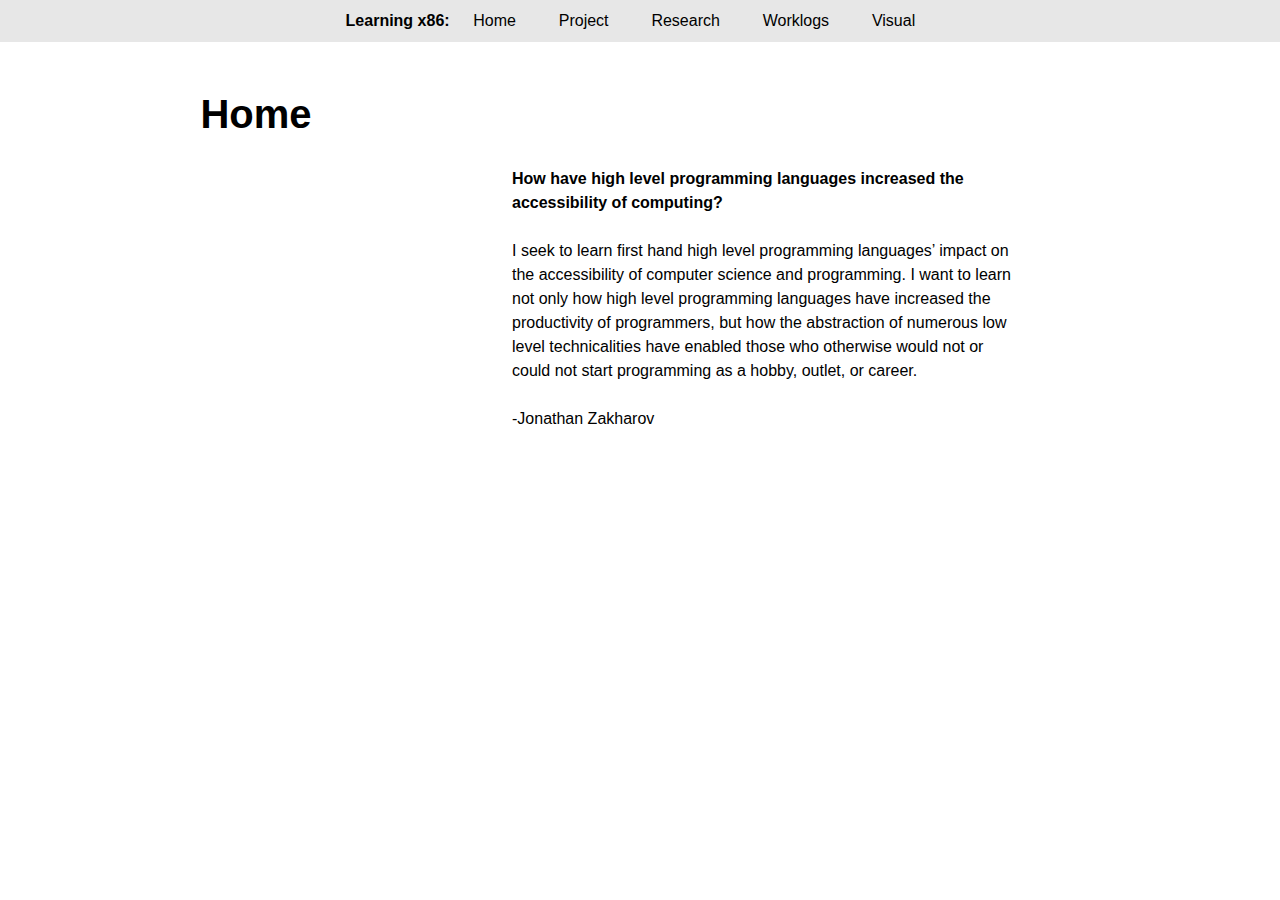
<file: index.html>
<!DOCTYPE html>
<html>

<head>
    <title>Learning x86</title>
    <link rel="stylesheet" href="style.css">
    <link rel="shortcut icon" type="image/x-icon" href="favicon.ico">
</head>

<div id="wrapper">
    <div class="nav">
        <ul id="list">
            
            <b>
            Learning x86:
            </b>

            <li><a href="index.html">Home</a></li>
            <li><a href="project.html">Project</a></li>
            <li><a href="research.html">Research</a></li>
            <li><a href="worklogs.html">Worklogs</a></li>
            <li><a href="visual.html">Visual</a></li>
        </ul>
    </div>
</div>


<div class="main">

    <h1>Home</h1>

    <div id="text">
        <p>
            <b>How have high level programming languages increased the accessibility of computing?</b> <br><br>
            
            I seek to learn first hand high level programming languages’ impact on the accessibility of computer science and programming. 
            I want to learn not only how high level programming languages have increased the productivity of programmers, 
            but how the abstraction of numerous low level technicalities have enabled those who otherwise would not or could not start programming as a hobby, outlet, or career.<br><br>

            -Jonathan Zakharov
        </p>

    </div>

</div>

</html>
</file>
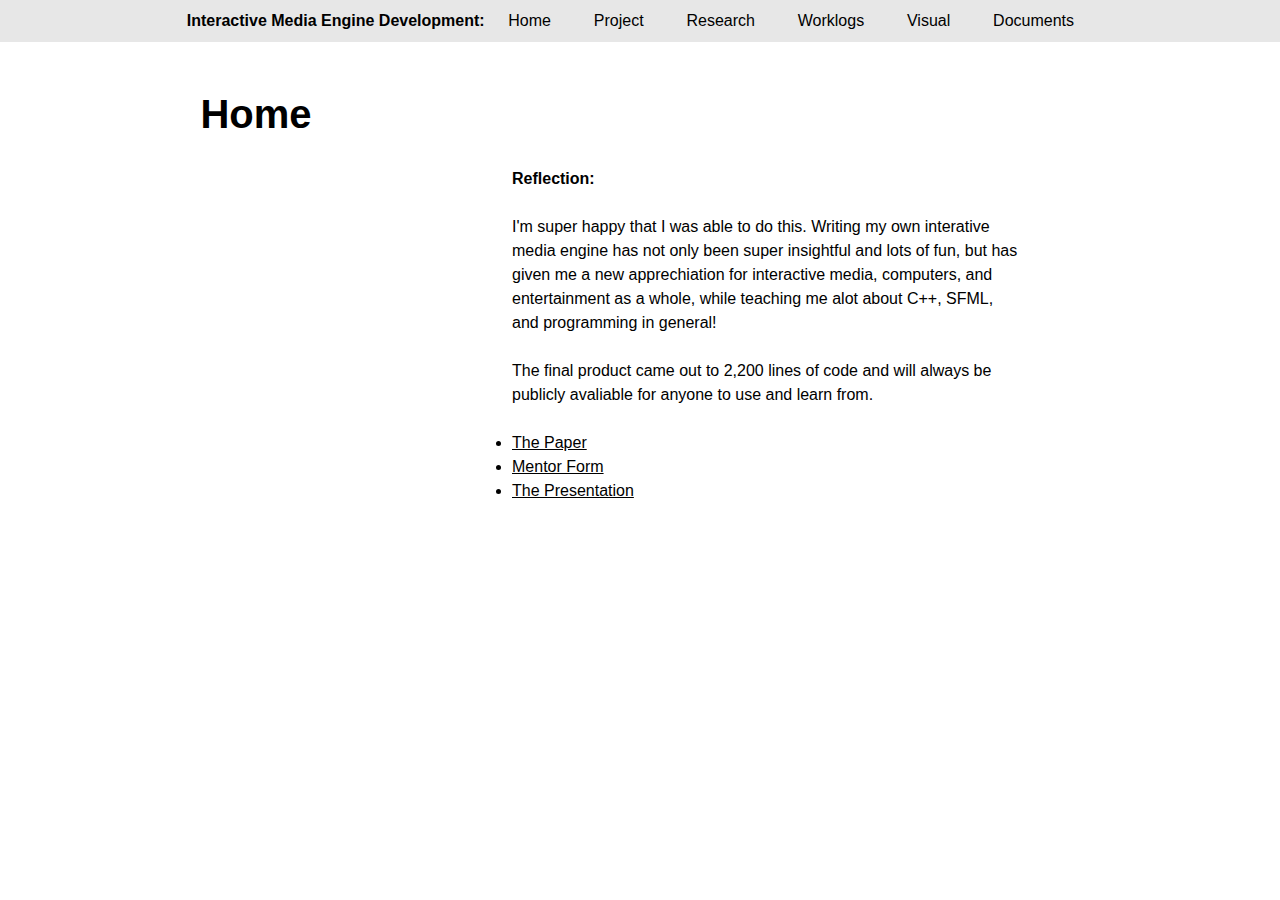
<file: documents.html>
<!DOCTYPE html>
<html>

<!--

Many of you have asked what you need for your website;
1.  A copy of your letter of intent, and statement of introduction for your project.
2.  Your mentor documentation
3.  A copy of your paper
4.  Work Logs that trace your progress-- very brief
5. Evidence of your project- show us what you did.
6. Slides for your presentation
7. Reflection - what you got from your project

 -->

<head>
    <title>Interactive Media Engine Development</title>
    <link rel="stylesheet" href="style.css">
    <link rel="shortcut icon" type="image/x-icon" href="favicon.ico">
</head>

<div id="wrapper">
    <div class="nav">
        <ul id="list">
            
            <b>
                Interactive Media Engine Development:
            </b>

            <li><a href="index.html">Home</a></li>
            <li><a href="project.html">Project</a></li>
            <li><a href="research.html">Research</a></li>
            <li><a href="worklogs.html">Worklogs</a></li>
            <li><a href="visual.html">Visual</a></li>
            <li><a href="documents.html">Documents</a></li>
        </ul>
    </div>
</div>


<div class="main">

    <h1>Home</h1>

    <div id="text">

        <b>Reflection:</b> <br><br>
        <p> 
            I'm super happy that I was able to do this. Writing my own interative media engine has not only been
            super insightful and lots of fun, but has given me a new apprechiation for interactive media, computers,
            and entertainment as a whole, while teaching me alot about C++, SFML, and programming in general!

            <br><br>

            The final product came out to 2,200 lines of code and will always be publicly avaliable for anyone to use and learn from.
        </p>

        <br>

            <li><a href="https://docs.google.com/document/d/1GzNIMluQVqVACzTxq3j4C5MGhTjgf9NftVPxm7nhAIU/edit">The Paper</a>
            <li><a href="https://docs.google.com/document/d/1UM1Czi3Ah6HXX6d9BTo-GGAQwUIYTQqcs2iCA-8ogJE/edit">Mentor Form</a>
            <li><a href="https://docs.google.com/presentation/d/1YssnhwD6mUbY8R1mQg2uSiz0elHWvxWFAT0LJwfInCc/edit?usp=sharing">The Presentation</a>
            
    </div>

</div>

</html>
</file>
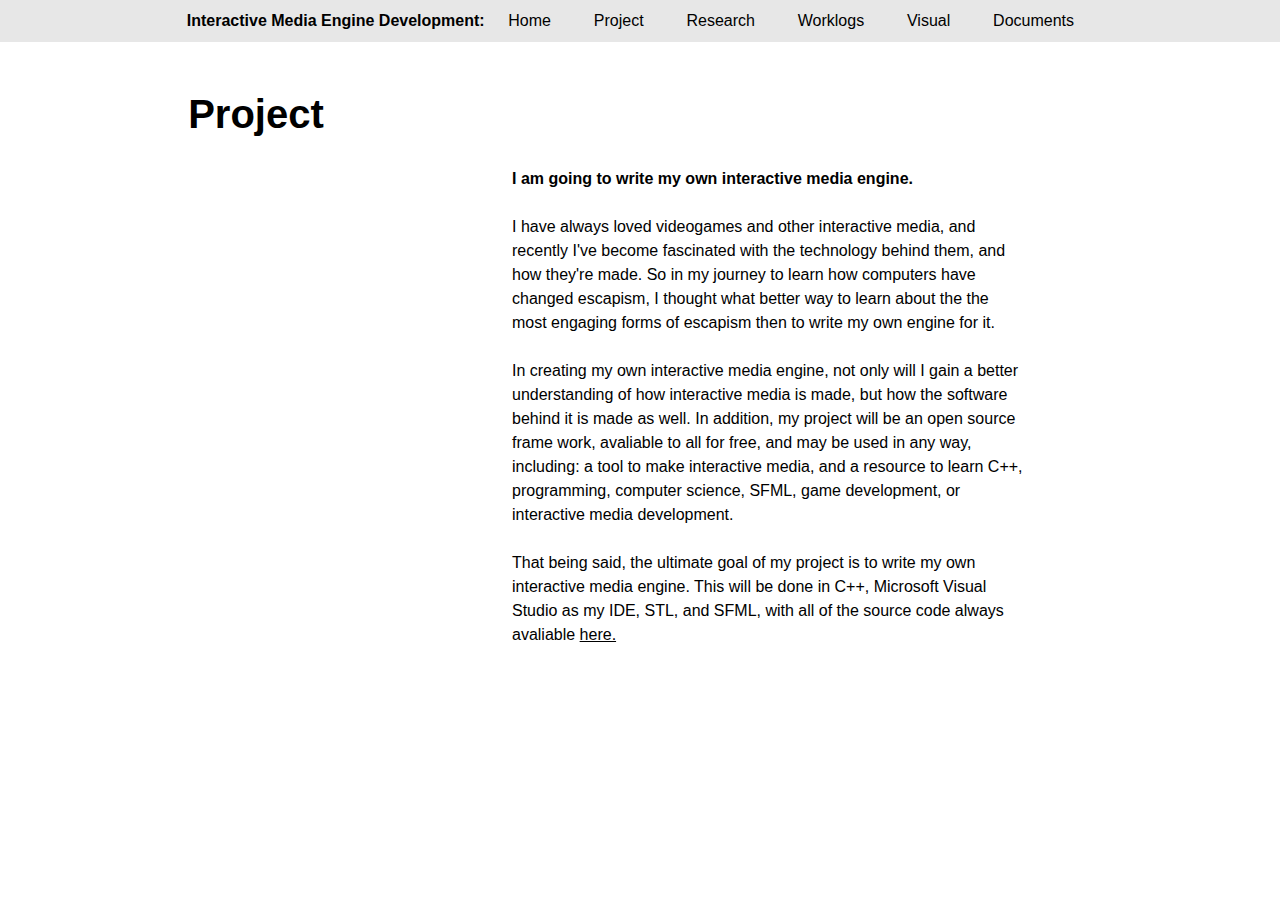
<file: project.html>
<!DOCTYPE html>
<html>

<head>
    <title>Interactive Media Engine Development</title>
    <link rel="stylesheet" href="style.css">
    <link rel="shortcut icon" type="image/x-icon" href="favicon.ico">
</head>

<div id="wrapper">
    <div class="nav">
        <ul id="list">
            
            <b>
            Interactive Media Engine Development:
            </b>

            <li><a href="index.html">Home</a></li>
            <li><a href="project.html">Project</a></li>
            <li><a href="research.html">Research</a></li>
            <li><a href="worklogs.html">Worklogs</a></li>
            <li><a href="visual.html">Visual</a></li>
            <li><a href="documents.html">Documents</a></li>
        </ul>
    </div>
</div>

<div class="main">

    <h1>Project</h1>

    <div id="text">
        <p>
            <b>I am going to write my own interactive media engine.</b> <br><br>
            
            I have always loved videogames and other interactive media, and recently I've become fascinated with the technology behind them, and 
            how they're made. So in my journey to learn how computers have changed escapism, I thought what better way to learn about the 
            the most engaging forms of escapism then to write my own engine for it.

            <br><br>
            In creating my own interactive media engine, not only will I gain a better understanding of how interactive media is made, but how the software 
            behind it is made as well.
            In addition, my project will be an open source frame work, avaliable to all for free, and may be used in any way, including: a tool to make 
            interactive media, and a resource to learn C++, programming, computer science, SFML, game development, or interactive media development.

            <br><br>
            That being said, the ultimate goal of my project is to write my own interactive media engine.
            This will be done in C++, Microsoft Visual Studio as my IDE, STL, and SFML, with all of the source code always avaliable 
            <a href="https://github.com/pritzza/Pritzza-Engine">here.</a>
        </p>
    </div>

</div>

</html>
</file>
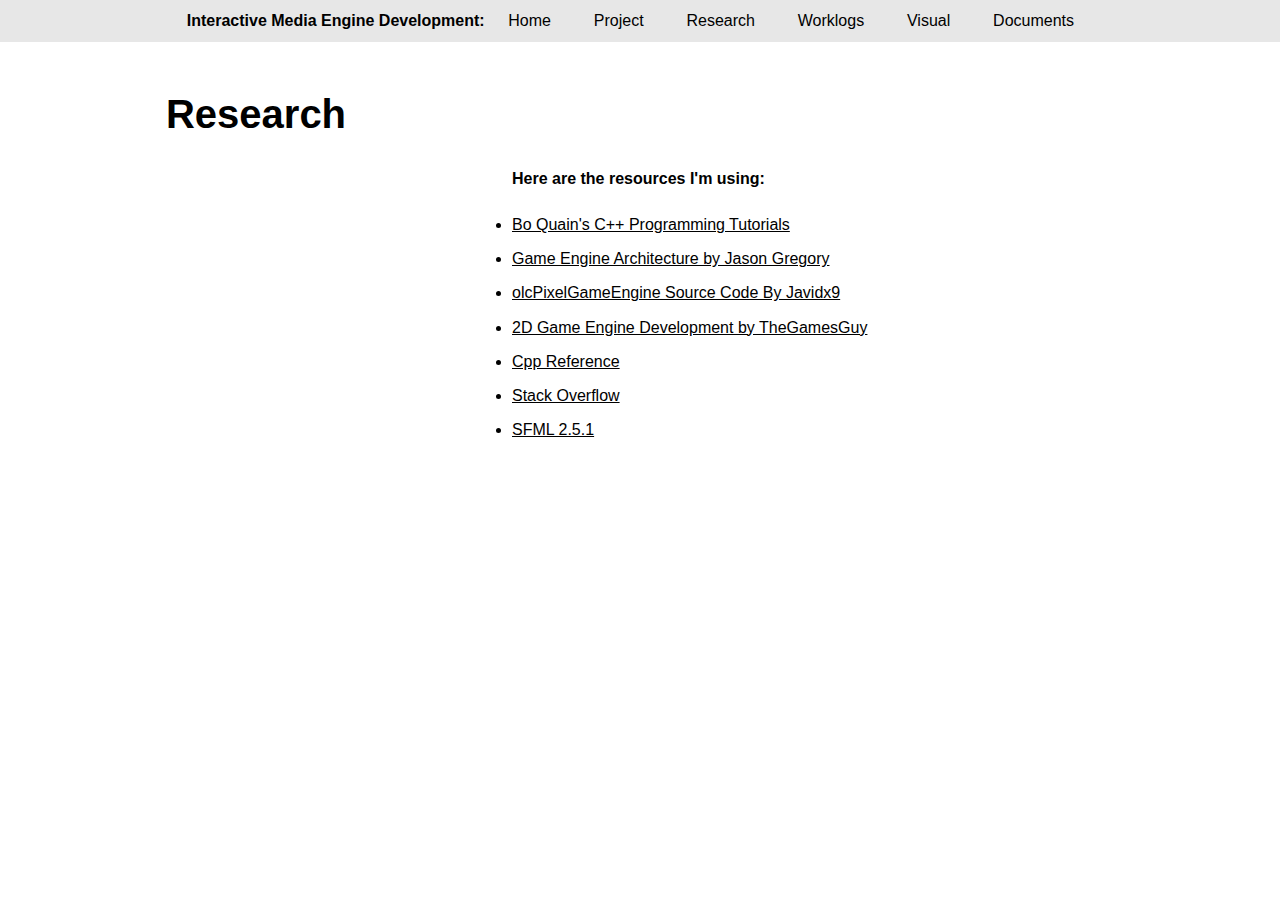
<file: research.html>
<!DOCTYPE html>
<html>

<head>
    <title>Interactive Media Engine Development</title>
    <link rel="stylesheet" href="style.css">
    <link rel="shortcut icon" type="image/x-icon" href="favicon.ico">
</head>

<div id="wrapper">
    <div class="nav">
        <ul id="list">
            
            <b>
            Interactive Media Engine Development:
            </b>

            <li><a href="index.html">Home</a></li>
            <li><a href="project.html">Project</a></li>
            <li><a href="research.html">Research</a></li>
            <li><a href="worklogs.html">Worklogs</a></li>
            <li><a href="visual.html">Visual</a></li>
            <li><a href="documents.html">Documents</a></li>

        </ul>
    </div>
</div>

<div class="main">

    <h1>Research</h1>

    <div id="text">
        <b>Here are the resources I'm using:</b> <br><br>
        <div id="research">
            <li><a href="https://www.youtube.com/user/BoQianTheProgrammer">Bo Quain's C++ Programming Tutorials</p>
            <li><a href="https://www.gameenginebook.com/">Game Engine Architecture by Jason Gregory</p>
            <li><a href="https://github.com/OneLoneCoder/olcPixelGameEngine">olcPixelGameEngine Source Code By Javidx9</p>
            <li><a href="https://thatgamesguy.co.uk/game-engine-dev/">2D Game Engine Development by TheGamesGuy</p>
            <li><a href="https://en.cppreference.com/w/">Cpp Reference</p>
            <li><a href="https://stackoverflow.com/">Stack Overflow</p>
            <li><a href="https://www.sfml-dev.org/index.php">SFML 2.5.1</p>
        </div>
    </div>

</div>

</html>
</file>
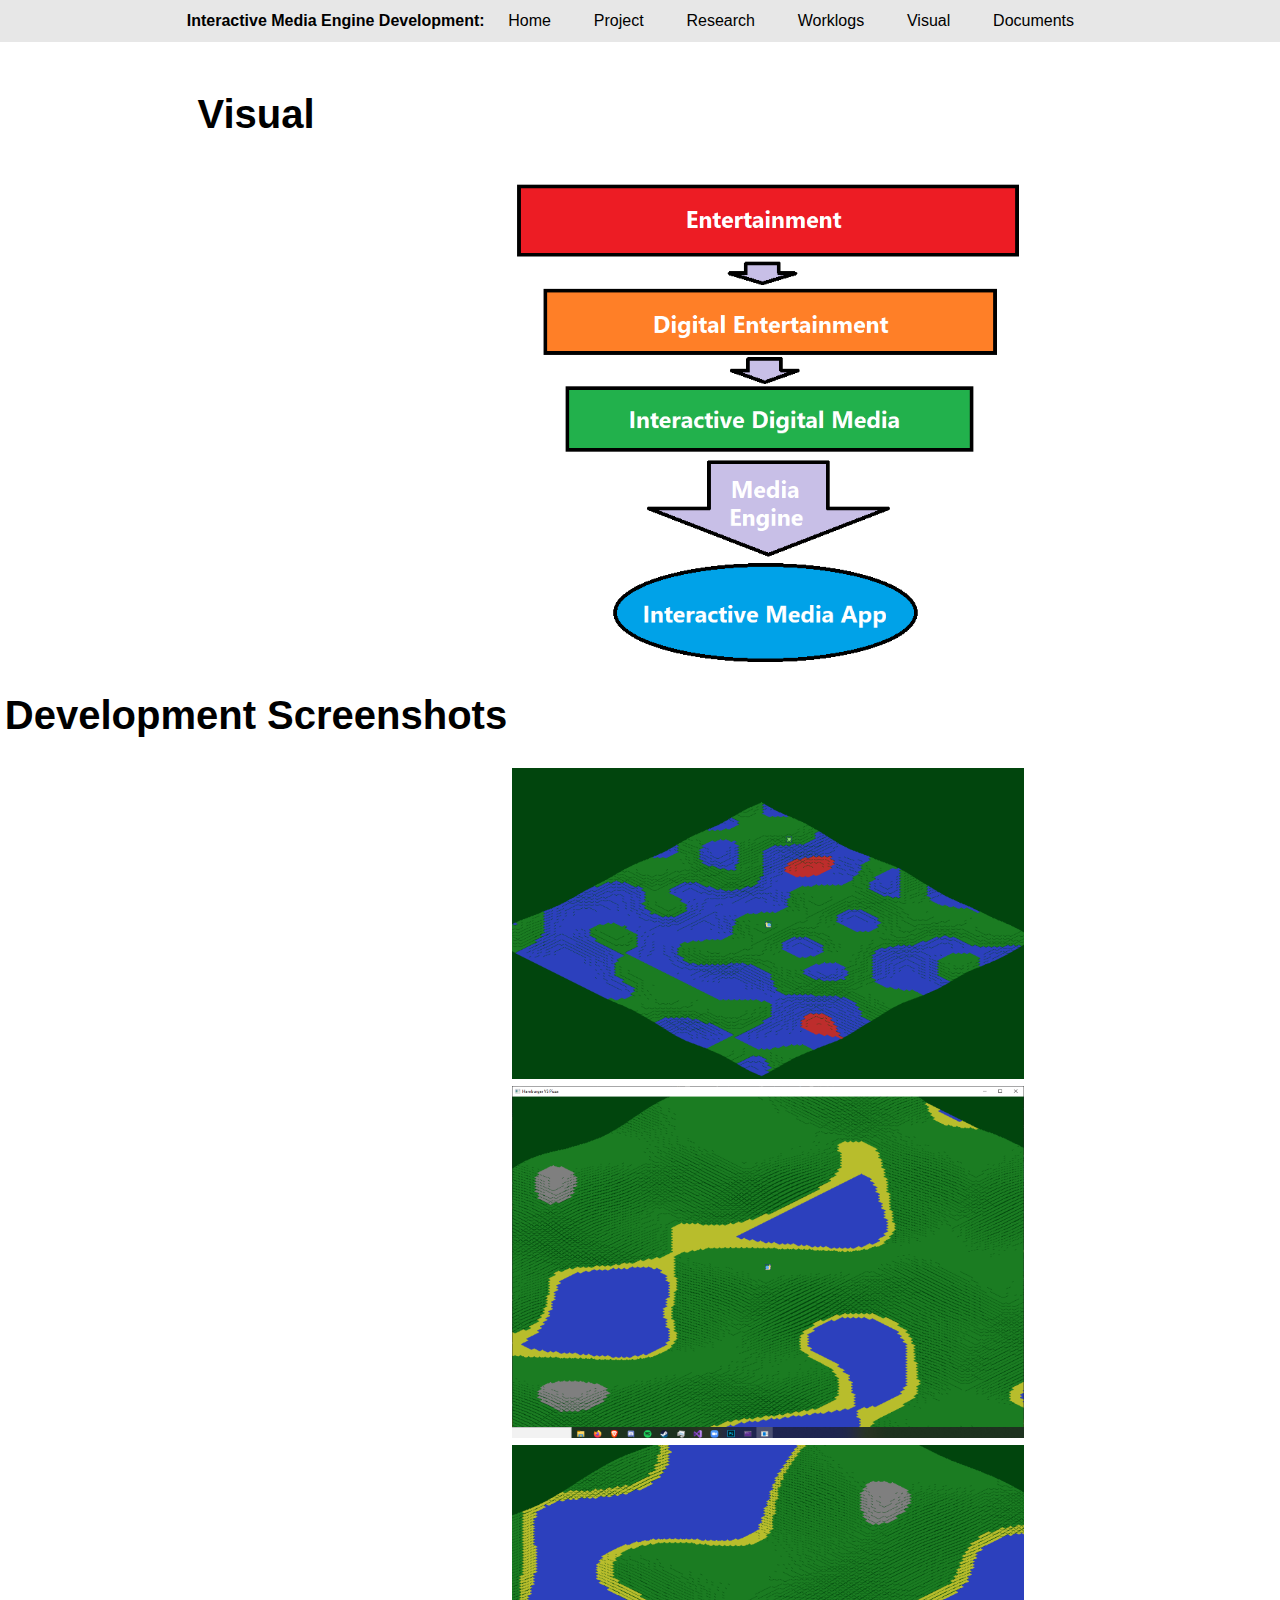
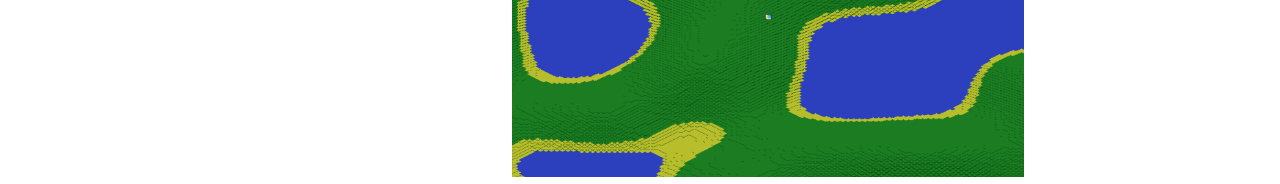
<file: visual.html>
<!DOCTYPE html>
<html>

<head>
    <title>Interactive Media Engine Development</title>
    <link rel="stylesheet" href="style.css">
    <link rel="shortcut icon" type="image/x-icon" href="favicon.ico">
</head>

<div id="wrapper">
    <div class="nav">
        <ul id="list">
            
            <b>
            Interactive Media Engine Development:
            </b>

            <li><a href="index.html">Home</a></li>
            <li><a href="project.html">Project</a></li>
            <li><a href="research.html">Research</a></li>
            <li><a href="worklogs.html">Worklogs</a></li>
            <li><a href="visual.html">Visual</a></li>
            <li><a href="documents.html">Documents</a></li>

        </ul>
    </div>
</div>

<div class="main">

    <h1>Visual</h1>

    <div id="text">
        <div id="image">
            <img src="visual.png">
        </div>
    </div>

    <br>

    <h1>Development Screenshots</h1>


    <div id="text">
        <div id="image">
            <img src="dev pic 1.png">
            <img src="dev pic 2.png">
            <img src="dev pic 3.png">
        </div>
    </div>

</div>

</html>
</file>
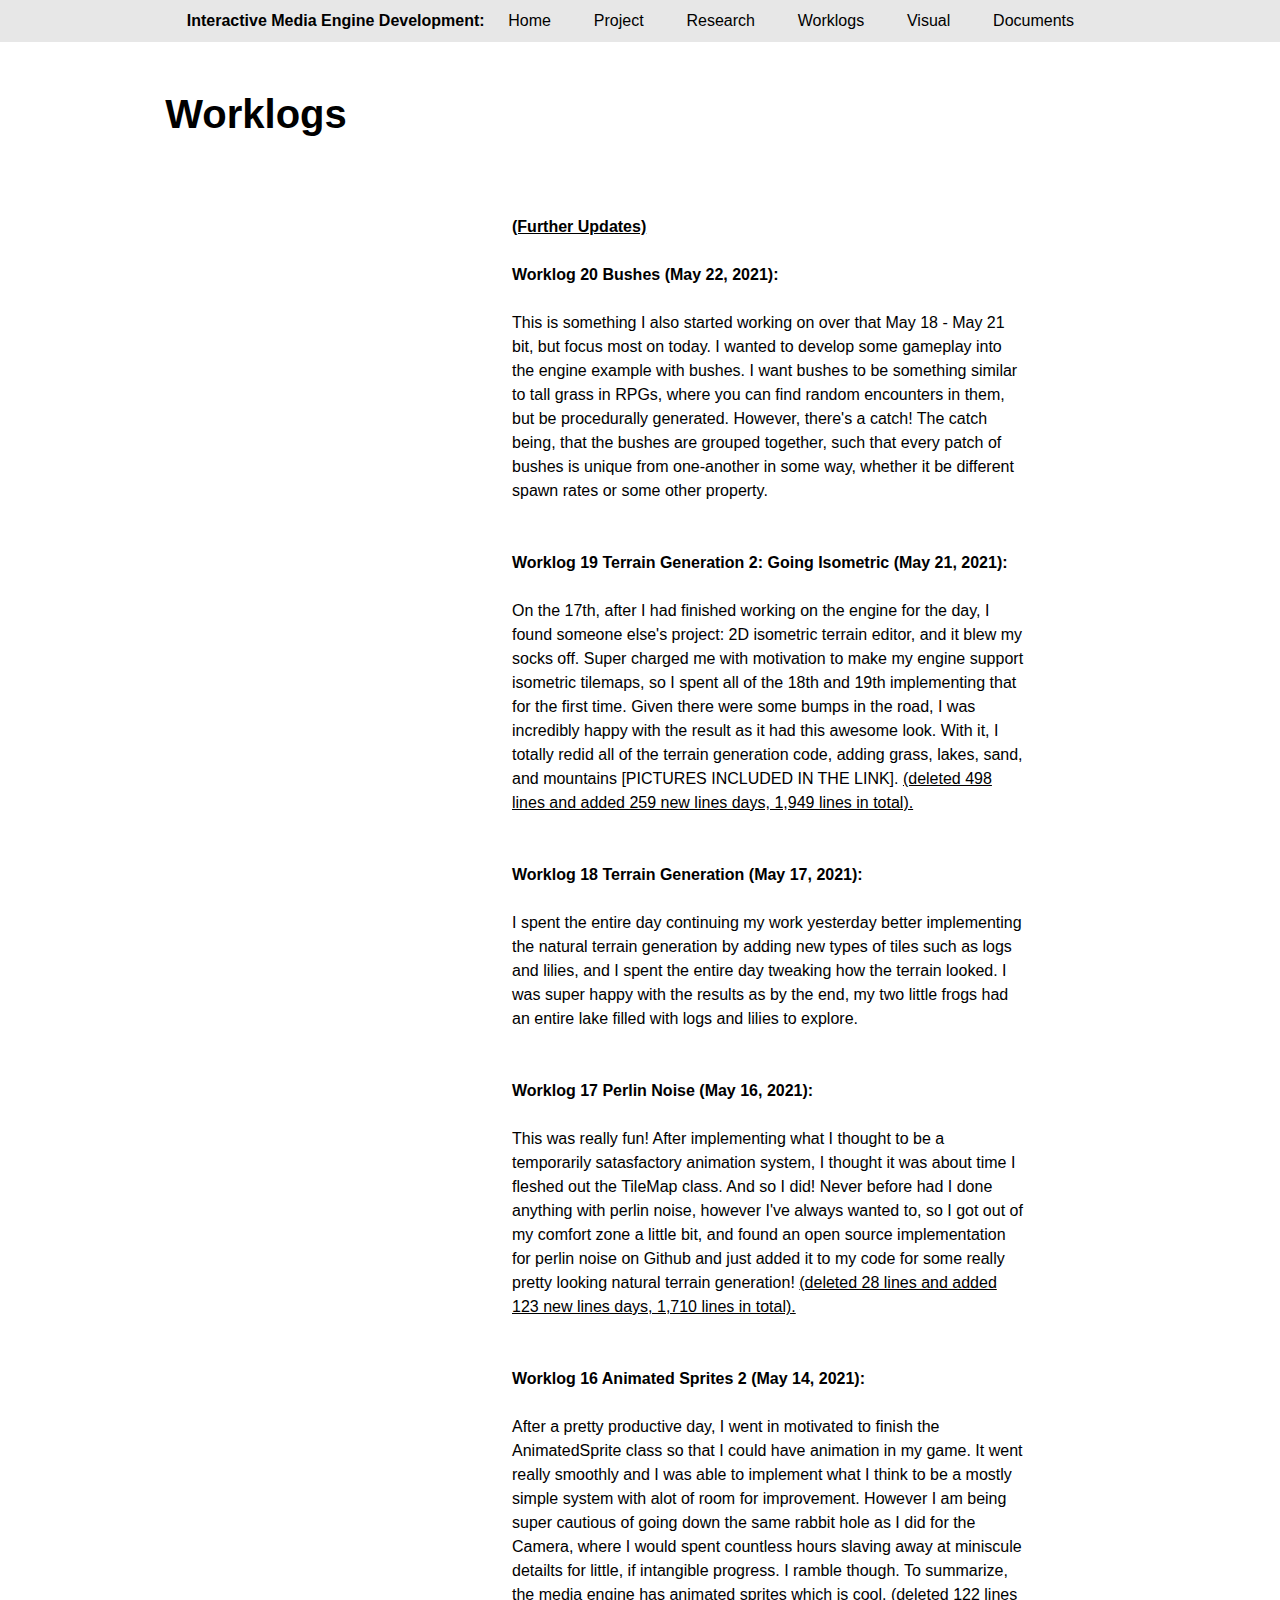
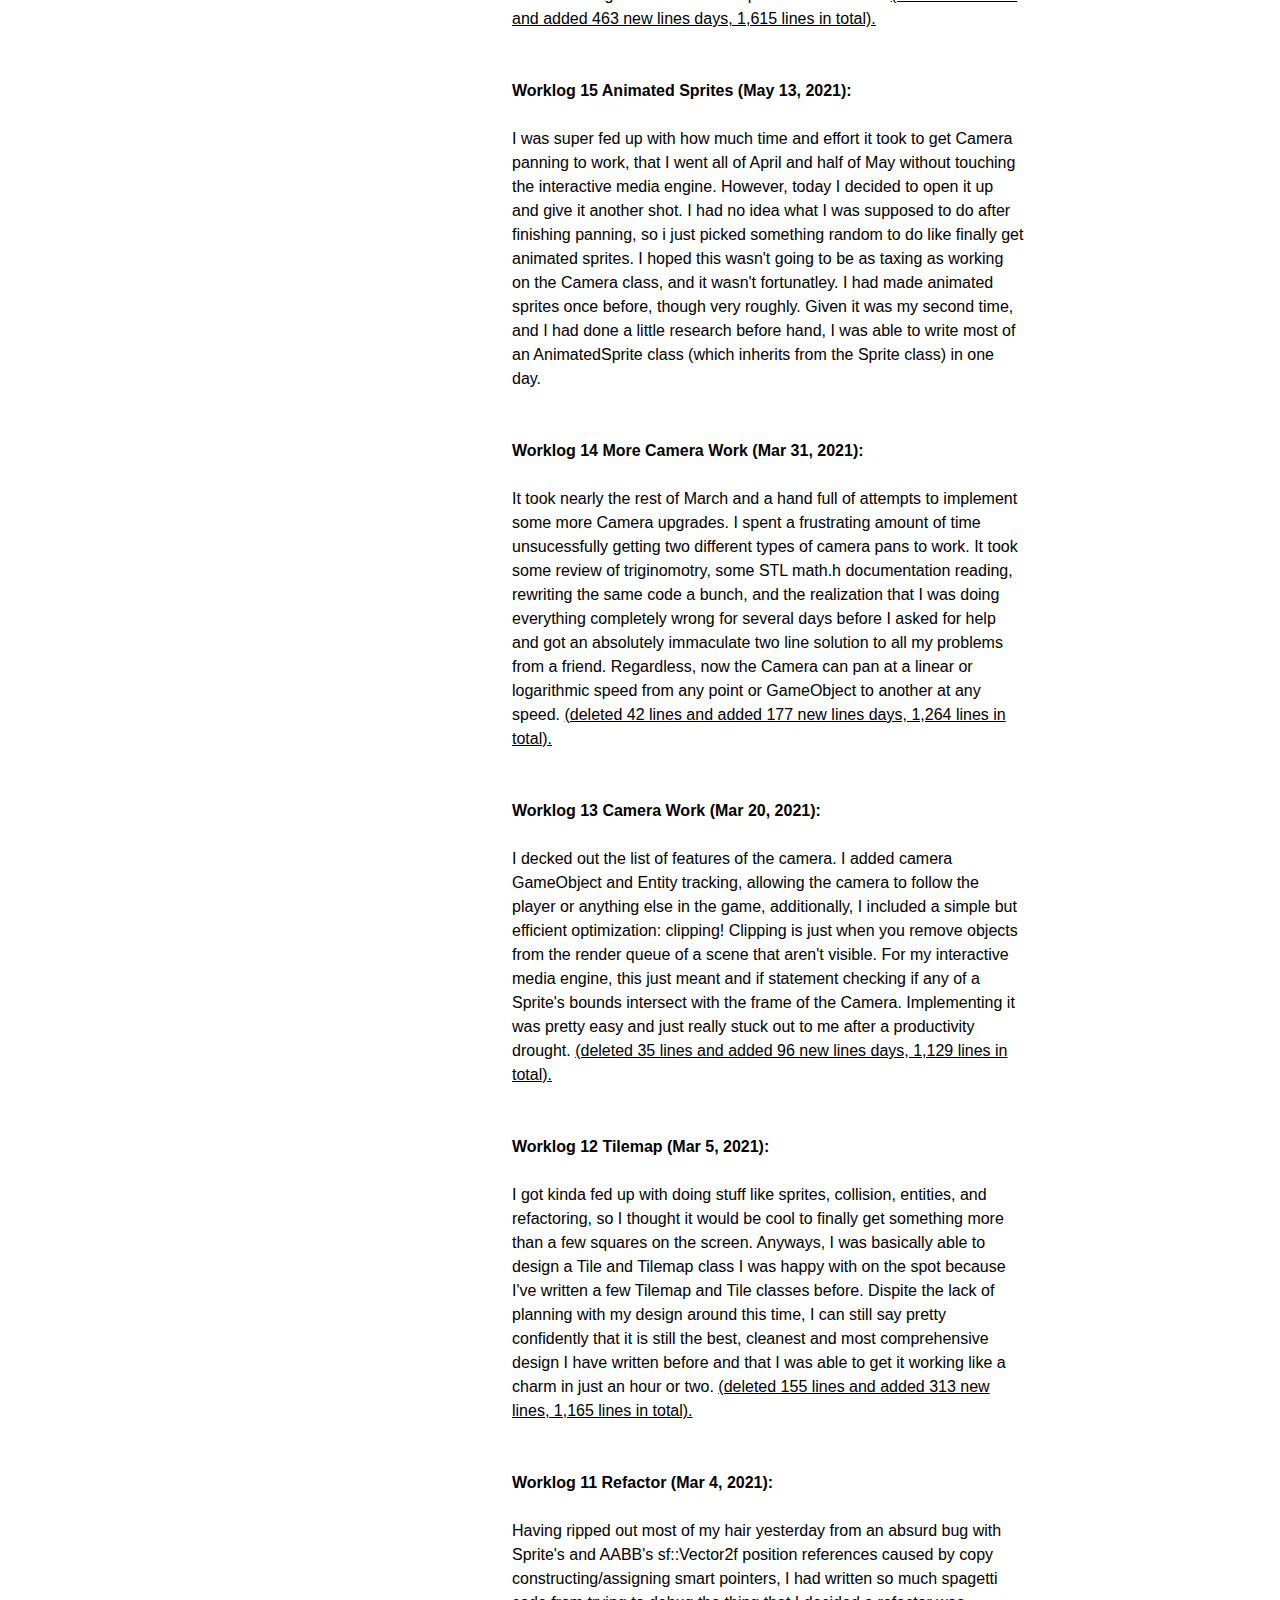
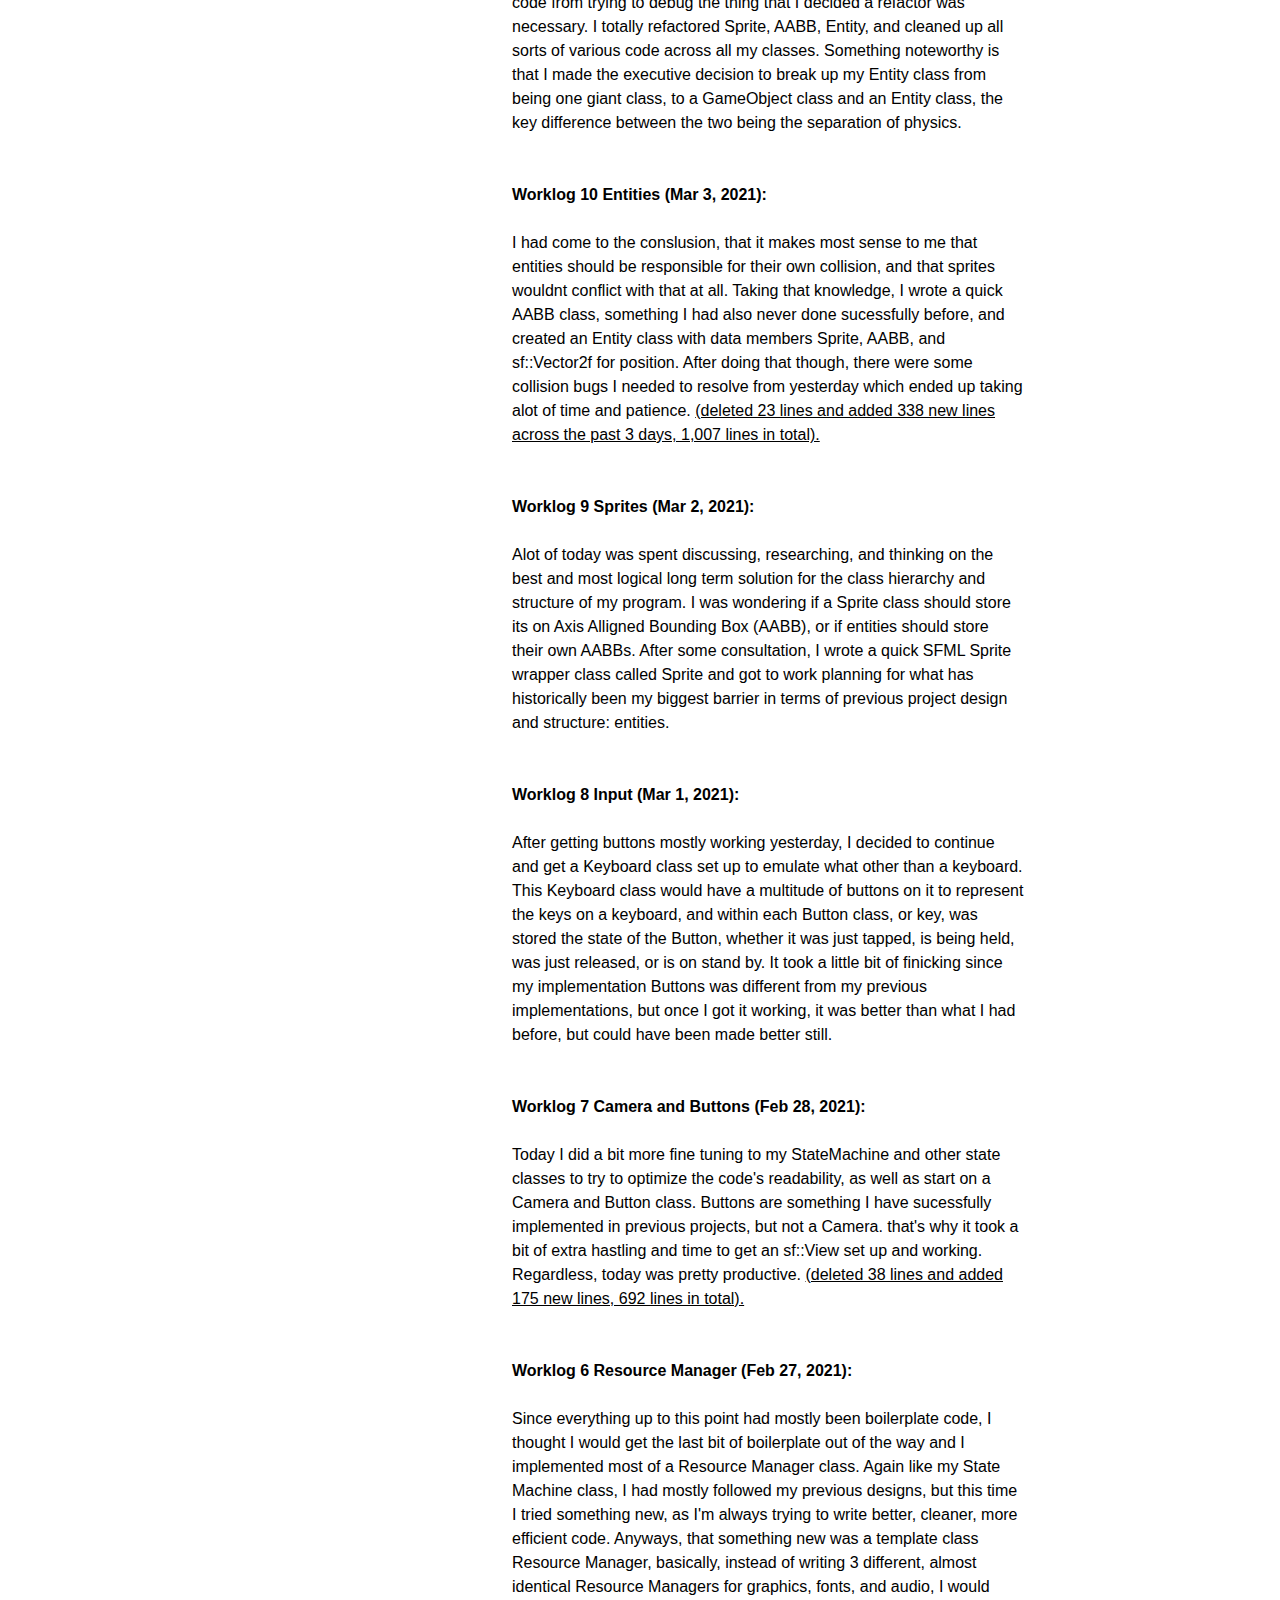
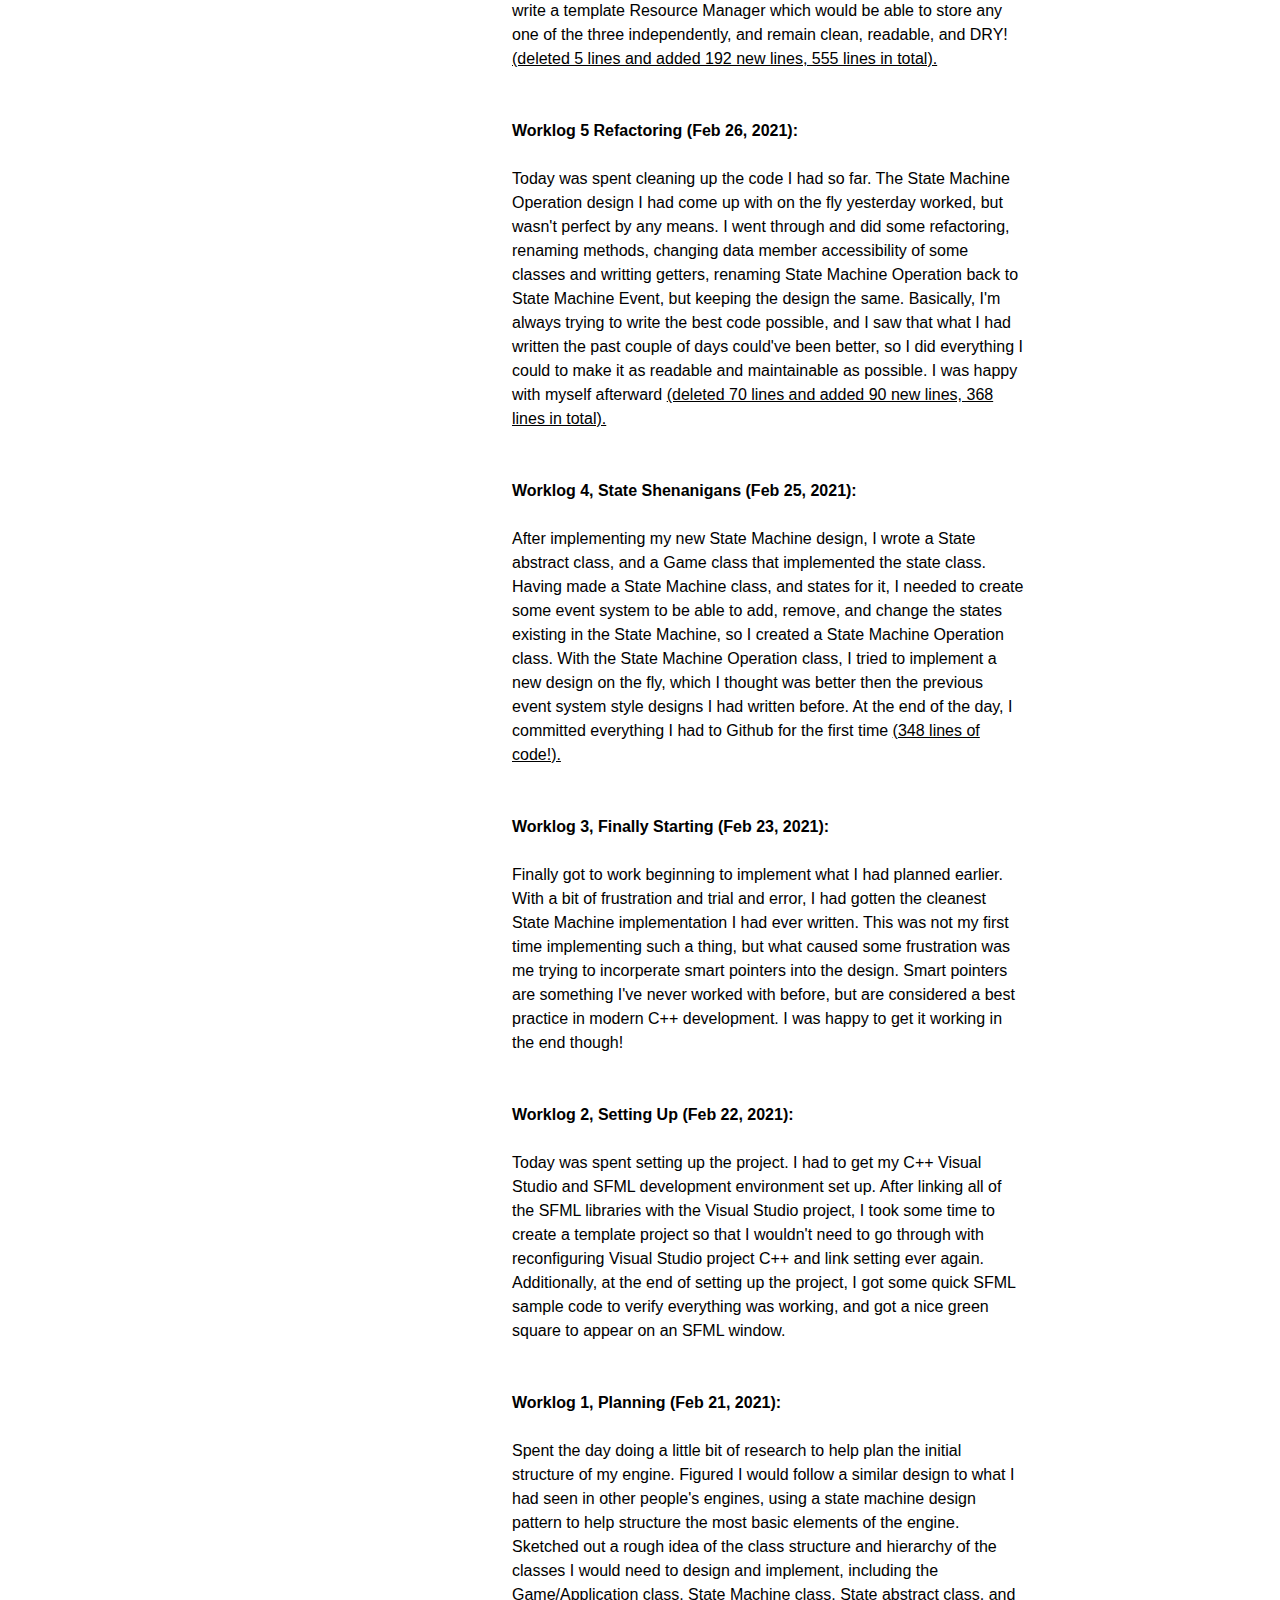
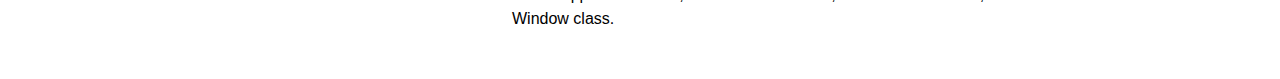
<file: worklogs.html>
<!DOCTYPE html>
<html>

<head>
    <title>Interactive Media Engine Development</title>
    <link rel="stylesheet" href="style.css">
    <link rel="shortcut icon" type="image/x-icon" href="favicon.ico">
</head>

<div id="wrapper">
    <div class="nav">
        <ul id="list">
            
            <b>
                Interactive Media Engine Development:
            </b>

            <li><a href="index.html">Home</a></li>
            <li><a href="project.html">Project</a></li>
            <li><a href="research.html">Research</a></li>
            <li><a href="worklogs.html">Worklogs</a></li>
            <li><a href="visual.html">Visual</a></li>
            <li><a href="documents.html">Documents</a></li>

        </ul>
    </div>
</div>

<div class="main">

    <h1>Worklogs</h1>

    <div id="text">
        <br><br>
        <a href="https://github.com/pritzza/Pritzza-Engine/commits/main"> <b>(Further Updates)</b> </a>

        <br><br> <b>Worklog 20 Bushes (May 22, 2021):</b> <br><br>
        <p> 
            This is something I also started working on over that May 18 - May 21 bit, but focus most on today.
            I wanted to develop some gameplay into the engine example with bushes. I want bushes
            to be something similar to tall grass in RPGs, where you can find random encounters in them, but be procedurally generated. However,
            there's a catch! The catch being, that the bushes are grouped together, such that every patch of bushes is unique from one-another 
            in some way, whether it be different spawn rates or some other property.
        </p>
        <br><br> <b>Worklog 19 Terrain Generation 2: Going Isometric (May 21, 2021):</b> <br><br>
        <p> 
            On the 17th, after I had finished working on the engine for the day, I found someone else's project: 2D isometric terrain editor, and it blew my socks off.
            Super charged me with motivation to make my engine support isometric tilemaps, so I spent all of the 18th and 19th implementing that for the first time.
            Given there were some bumps in the road, I was incredibly happy with the result as it had this awesome look. With it, I totally redid all of the terrain 
            generation code, adding grass, lakes, sand, and mountains [PICTURES INCLUDED IN THE LINK].
            <a href="https://github.com/pritzza/Pritzza-Engine/commit/3e2e3d8c659e6e312d24f9bd65f119faa53e52dc">(deleted 498 lines and added 259 new lines days, 1,949 lines in total).</a>
        </p>
        <br><br> <b>Worklog 18 Terrain Generation (May 17, 2021):</b> <br><br>
        <p> 
            I spent the entire day continuing my work yesterday better implementing the natural terrain generation by adding new types of tiles
            such as logs and lilies, and I spent the entire day tweaking how the terrain looked. I was super happy with the results as by the end, my two
            little frogs had an entire lake filled with logs and lilies to explore.
        </p>
        <br><br> <b>Worklog 17 Perlin Noise (May 16, 2021):</b> <br><br>
        <p> 
            This was really fun! After implementing what I thought to be a temporarily satasfactory animation system,
            I thought it was about time I fleshed out the TileMap class. And so I did! Never before had I done anything with 
            perlin noise, however I've always wanted to, so I got out of my comfort zone a little bit, and found an open 
            source implementation for perlin noise on Github and just added it to my code for some really pretty looking
            natural terrain generation!
            <a href="https://github.com/pritzza/Pritzza-Engine/commit/2032028e305c053c0ad50b7b417bd0ac8a8833a7">(deleted 28 lines and added 123 new lines days, 1,710 lines in total).</a>
        </p>
        <br><br> <b>Worklog 16 Animated Sprites 2 (May 14, 2021):</b> <br><br>
        <p> 
            After a pretty productive day, I went in motivated to finish the AnimatedSprite class so that I could have animation in my game.
            It went really smoothly and I was able to implement what I think to be a mostly simple system with alot of room for improvement. 
            However I am being super cautious of going down the same rabbit hole as I did for the Camera, where I would spent countless hours
            slaving away at miniscule detailts for little, if intangible progress. I ramble though. To summarize, the media engine has animated sprites 
            which is cool.
            <a href="https://github.com/pritzza/Pritzza-Engine/commit/814b9830b1611065e4d893081a914e73028afcf5">(deleted 122 lines and added 463 new lines days, 1,615 lines in total).</a>
        </p>
        <br><br> <b>Worklog 15 Animated Sprites (May 13, 2021):</b> <br><br>
        <p> 
            I was super fed up with how much time and effort it took to get Camera panning to work, that I went all of April and half of May without touching
            the interactive media engine. However, today I decided to open it up and give it another shot. I had no idea what I was supposed to do after finishing
            panning, so i just picked something random to do like finally get animated sprites. I hoped this wasn't going to be as taxing as working on the Camera class,
            and it wasn't fortunatley. I had made animated sprites once before, though very roughly. Given it was my second time, and I had done a little research 
            before hand, I was able to write most of an AnimatedSprite class (which inherits from the Sprite class) in one day.
        </p>
        <br><br> <b>Worklog 14 More Camera Work (Mar 31, 2021):</b> <br><br>
        <p> 
            It took nearly the rest of March and a hand full of attempts to implement some more Camera upgrades. I spent a frustrating amount of 
            time unsucessfully getting two different types of camera pans to work. It took some review of triginomotry, some STL math.h documentation reading,
            rewriting the same code a bunch, and the realization that I was doing everything completely wrong for several days before I asked for help and 
            got an absolutely immaculate two line solution to all my problems from a friend. Regardless, now the Camera can pan at a linear or logarithmic speed
            from any point or GameObject to another at any speed.
            <a href="https://github.com/pritzza/Pritzza-Engine/commit/410e1091b0b47ac0ce16afe529e36e4fc45cbae6">(deleted 42 lines and added 177 new lines days, 1,264 lines in total).</a>
        </p>
        <br><br> <b>Worklog 13 Camera Work (Mar 20, 2021):</b> <br><br>
        <p> 
            I decked out the list of features of the camera. I added camera GameObject and Entity tracking, allowing the camera to follow 
            the player or anything else in the game, additionally, I included a simple but efficient optimization: clipping! Clipping is just when you 
            remove objects from the render queue of a scene that aren't visible. For my interactive media engine, this just meant and if statement
            checking if any of a Sprite's bounds intersect with the frame of the Camera. Implementing it was pretty easy and just really stuck out to 
            me after a productivity drought.
            <a href="https://github.com/pritzza/Pritzza-Engine/commit/410e1091b0b47ac0ce16afe529e36e4fc45cbae6">(deleted 35 lines and added 96 new lines days, 1,129 lines in total).</a>
        </p>
        <br><br> <b>Worklog 12 Tilemap (Mar 5, 2021):</b> <br><br>
        <p> 
            I got kinda fed up with doing stuff like sprites, collision, entities, and refactoring, so I thought it would be cool to finally get 
            something more than a few squares on the screen. Anyways, I was basically able to design a Tile and Tilemap class I was happy with on the spot 
            because I've written a few Tilemap and Tile classes before. Dispite the lack of planning with my design around this time, I can still say pretty 
            confidently that it is still the best, cleanest and most comprehensive design I have written before and that I was able to get it working like a 
            charm in just an hour or two.
            <a href="https://github.com/pritzza/Pritzza-Engine/commit/7bf7078db79f5bc9c07da13974c3e2aac91f5a87">(deleted 155 lines and added 313 new lines, 1,165 lines in total).</a>
        </p>
        <br><br> <b>Worklog 11 Refactor (Mar 4, 2021):</b> <br><br>
        <p> 
            Having ripped out most of my hair yesterday from an absurd bug with Sprite's and AABB's sf::Vector2f position references caused by
            copy constructing/assigning smart pointers, I had written so much spagetti code from trying to debug the thing that I decided a refactor was
            necessary. I totally refactored Sprite, AABB, Entity, and cleaned up all sorts of various code across all my classes. Something noteworthy
            is that I made the executive decision to break up my Entity class from being one giant class, to a GameObject class and an Entity class,
            the key difference between the two being the separation of physics.
        </p>
        <br><br> <b>Worklog 10 Entities (Mar 3, 2021):</b> <br><br>
        <p> 
            I had come to the conslusion, that it makes most sense to me that entities should be responsible for their own collision,
            and that sprites wouldnt conflict with that at all. Taking that knowledge, I wrote a quick AABB class, something I had also 
            never done sucessfully before, and created an Entity class with data members Sprite, AABB, and sf::Vector2f for position. 
            After doing that though, there were some collision bugs I needed to resolve from yesterday which ended up taking alot of time and patience.
            <a href="https://github.com/pritzza/Pritzza-Engine/commit/0ea9dd3a69857a0ab44e7170c30eb3aa5d772c82">(deleted 23 lines and added 338 new lines across the past 3 days, 1,007 lines in total).</a>
        </p>
        <br><br> <b>Worklog 9 Sprites (Mar 2, 2021):</b> <br><br>
        <p> 
            Alot of today was spent discussing, researching, and thinking on the best and most logical long term solution for the class hierarchy
            and structure of my program. I was wondering if a Sprite class should store its on Axis Alligned Bounding Box (AABB), or if entities should store their own AABBs.
            After some consultation, I wrote a quick SFML Sprite wrapper class called Sprite and got to work planning for what has historically been
            my biggest barrier in terms of previous project design and structure: entities.
        </p>
        <br><br> <b>Worklog 8 Input (Mar 1, 2021):</b> <br><br>
        <p> 
            After getting buttons mostly working yesterday, I decided to continue and get a Keyboard class set up to emulate what other than a keyboard.
            This Keyboard class would have a multitude of buttons on it to represent the keys on a keyboard, and within each Button class, or key, was
            stored the state of the Button, whether it was just tapped, is being held, was just released, or is on stand by. It took a little bit of finicking
            since my implementation Buttons was different from my previous implementations, but once I got it working, it was better than what I had before,
            but could have been made better still.
        </p>
        <br><br> <b>Worklog 7 Camera and Buttons (Feb 28, 2021):</b> <br><br>
        <p> 
            Today I did a bit more fine tuning to my StateMachine and other state classes to try to optimize the code's readability, as well as
            start on a Camera and Button class. Buttons are something I have sucessfully implemented in previous projects, but not a Camera. that's why it took
            a bit of extra hastling and time to get an sf::View set up and working. Regardless, today was pretty productive.
            <a href="https://github.com/pritzza/Pritzza-Engine/commit/7e360fdb45cba65ef8570262eb14039d5355b2d0">(deleted 38 lines and added 175 new lines, 692 lines in total).</a>
        </p>
        <br><br> <b>Worklog 6 Resource Manager (Feb 27, 2021):</b> <br><br>
        <p> 
            Since everything up to this point had mostly been boilerplate code, I thought I would get the last bit of boilerplate out of the way
            and I implemented most of a Resource Manager class. Again like my State Machine class, I had mostly followed my previous designs, but this time
            I tried something new, as I'm always trying to write better, cleaner, more efficient code. Anyways, that something new was a template class Resource Manager,
            basically, instead of writing 3 different, almost identical Resource Managers for graphics, fonts, and audio, I would write a template Resource Manager
            which would be able to store any one of the three independently, and remain clean, readable, and DRY!
            <a href="https://github.com/pritzza/Pritzza-Engine/commit/196e92e89ffec075909bb1bd07492d3fd6454b70">(deleted 5 lines and added 192 new lines, 555 lines in total).</a>
        </p>
        <br><br> <b>Worklog 5 Refactoring (Feb 26, 2021):</b> <br><br>
        <p> 
            Today was spent cleaning up the code I had so far. The State Machine Operation design I had come up with on the fly yesterday worked, 
            but wasn't perfect by any means. I went through and did some refactoring, renaming methods, changing data member accessibility of some classes and
            writting getters, renaming State Machine Operation back to State Machine Event, but keeping the design the same. Basically, I'm always trying
            to write the best code possible, and I saw that what I had written the past couple of days could've been better, so I did everything I
            could to make it as readable and maintainable as possible. I was happy with myself afterward
            <a href="https://github.com/pritzza/Pritzza-Engine/commit/8e83349b117f68ed135f3896a6773323d75375fe">(deleted 70 lines and added 90 new lines, 368 lines in total).</a>
        </p>
        <br><br> <b>Worklog 4, State Shenanigans (Feb 25, 2021):</b> <br><br>
        <p> 
            After implementing my new State Machine design, I wrote a State abstract class, and a Game class that implemented the state class.
            Having made a State Machine class, and states for it, I needed to create some event system to be able to add, remove, and change
            the states existing in the State Machine, so I created a State Machine Operation class. With the State Machine Operation class,
            I tried to implement a new design on the fly, which I thought was better then the previous event system style designs I had
            written before. At the end of the day, I committed everything I had to Github for the first time 
            <a href="https://github.com/pritzza/Pritzza-Engine/commit/ea2bc9fb4510b21b7798a9c333d94c80a1fd6529">(348 lines of code!).</a>
            
        </p>
        <br><br> <b>Worklog 3, Finally Starting (Feb 23, 2021):</b> <br><br>
        <p> 
            Finally got to work beginning to implement what I had planned earlier. With a bit of frustration and trial and error,
            I had gotten the cleanest State Machine implementation I had ever written. This was not my first time implementing such
            a thing, but what caused some frustration was me trying to incorperate smart pointers into the design. Smart pointers are something
            I've never worked with before, but are considered a best practice in modern C++ development. I was happy to get it working in the end though!
        </p>
        <br><br> <b>Worklog 2, Setting Up (Feb 22, 2021):</b> <br><br>
        <p> 
            Today was spent setting up the project. I had to get my C++ Visual Studio and SFML development environment set up.
            After linking all of the SFML libraries with the Visual Studio project, I took some time to create a template project
            so that I wouldn't need to go through with reconfiguring Visual Studio project C++ and link setting ever again.
            Additionally, at the end of setting up the project, I got some quick SFML sample code to verify everything was working, 
            and got a nice green square to appear on an SFML window.
        </p>
        <br><br> <b>Worklog 1, Planning (Feb 21, 2021):</b> <br><br>
        <p>
            Spent the day doing a little bit of research to help plan the initial structure of my engine.
            Figured I would follow a similar design to what I had seen in other people's engines, using a state machine design pattern to help structure 
            the most basic elements of the engine. Sketched out a rough idea of the class structure and hierarchy of the classes I would need to design
            and implement, including the Game/Application class, State Machine class, State abstract class, and Window class.
        </p>
        <br><br>
    </div>

</div>

</html>
</file>
<file: style.css>
*{
    margin: 0;
    padding: 0;
    font-family:Arial, Helvetica, sans-serif;
    color: black;
}

/*
    strip all hyperlink text-decorators and force behaviors color
*/
a:visited           { text-decoration: none;    color:black; }
a:hover             { text-decoration: none;    color:black; }
a:focus             { text-decoration: none;    color:black; }
a:hover, a:active   { text-decoration: none;    color:black; }

/*all images*/
img
{
    width: 100%;
}

/*everything outside nav*/
.main
{
    width: 100%;

    padding-top: 50px;

    position: absolute;
    overflow: hidden;
    
    /*graphic design is my passion
    background: linear-gradient(135deg, #ff0000, #cc00ff, #0000ff, #00ffff, #00ff00, #ffff00, #ff0000);*/
}

/*Heading*/
.main h1
{
    margin-right: 60%;
    text-align: center;
    font-size: 250%;
}

/*body paragraphs*/
#text
{
    line-height: 150%;
    margin-top: 30px;
    margin-left: 40%;
    width: 40%;
    background-color: white;
}

/*div containing my ASM resources*/
#research
{
    width: 110%;
}

/*each element under research*/
#research li
{
    margin-bottom: 15px;
    line-height: 120%;
}

/*nav*/
#wrapper
{
    background-color: #e7e7e7;
	text-align: center;
    scroll-behavior: smooth;
	
	list-style: none;

	padding-top: 12px;
    padding-bottom: 12px;
}

ul#list b
{   
    text-align: left;
}

ul#list li 
{   
    padding-left: 1.5%;
    padding-right: 1.5%;
    display: inline-block; 
}

ul#list li a
{
    font-size: 100%;
    text-decoration: none;
}
</file>
